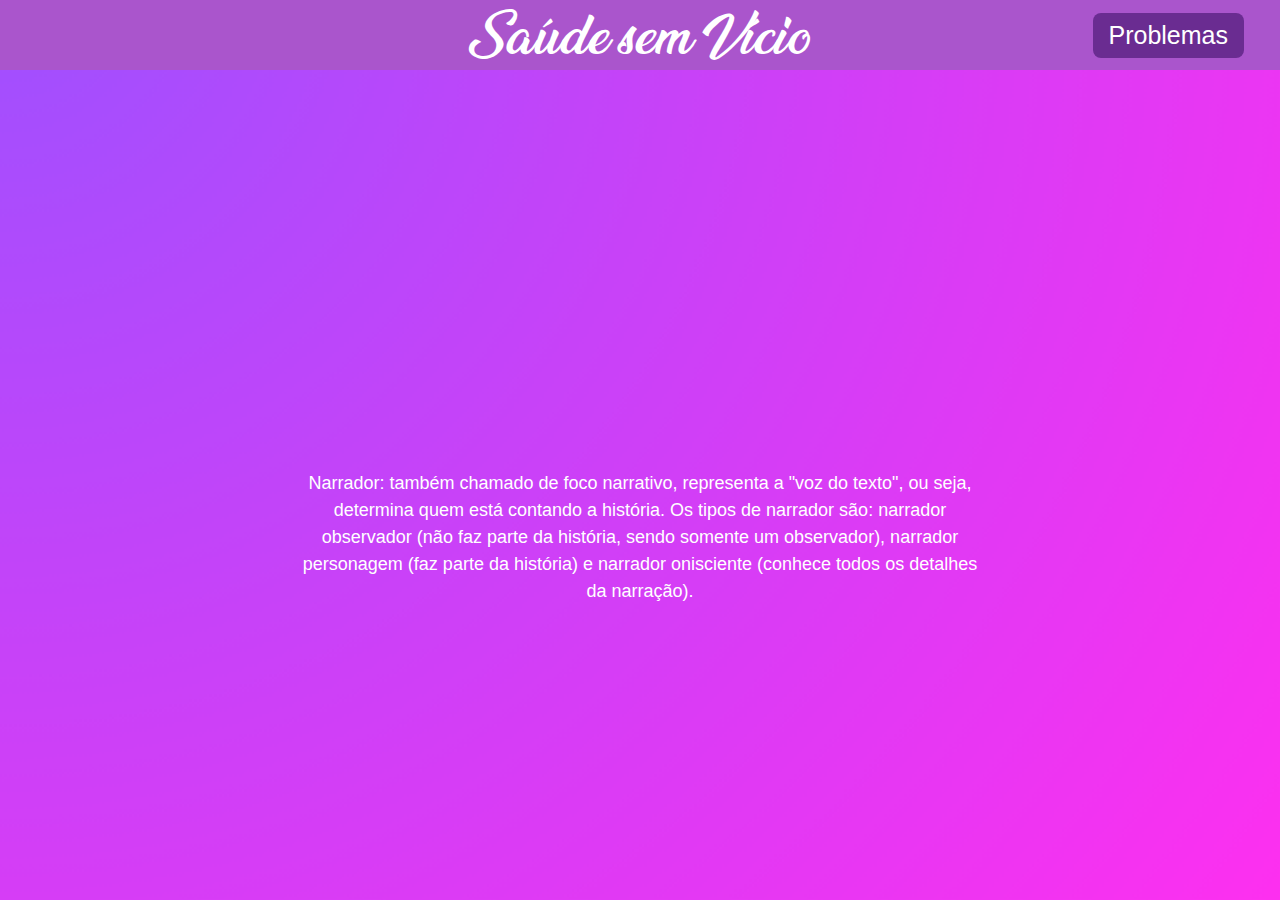
<file: index.html>
<!DOCTYPE html>
<html lang="pt-br">
  <head>
    <meta charset="UTF-8" />
    <meta name="viewport" content="width=device-width, initial-scale=1.0" />
    <title>Site da Kamila</title>
    <link rel="stylesheet" href="css/estilo.css">
    <script defer src="js/app.js"></script>
    
    <!-- Google tag (gtag.js) -->
    <script async src="https://www.googletagmanager.com/gtag/js?id=G-T8MHM346C4"></script>
    <script>
      window.dataLayer = window.dataLayer || [];
      function gtag(){dataLayer.push(arguments);}
      gtag('js', new Date());

      gtag('config', 'G-T8MHM346C4');
    </script>
  </head>
  <body>
    <header class="cabecalho">
      <nav class="navegacao">
        <h1 class="titulo">Saúde sem Vício</h1>
        <button class="botao-menu">Problemas</button>
        <ul class="lista-navegacao">
          <li><a href="htmls/pag1.html">O que são Drogas</a></li>
          <li><a href="htmls/pag2.html">Principais Drogas e Seus Efeitos</a></li>
          <li><a href="htmls/pag3.html">Como o Vício Atua no Corpo e na Mente</a></li>
          <li><a href="htmls/pag4.html">Prevenção e Saúde Mental</a></li>
          <li><a href="htmls/pag5.html">Tratamento e Recuperação</a></li>
        </ul>
      </nav>
    </header>
    <div class="conteudo">
      <div class="video-container">
        <iframe width="560" height="315" src="https://www.youtube.com/embed/VfYkT_8Mtjc?si=nYWTh8otQkU3OTLw" title="YouTube video player" frameborder="0" allow="accelerometer; autoplay; clipboard-write; encrypted-media; gyroscope; picture-in-picture; web-share" referrerpolicy="strict-origin-when-cross-origin" allowfullscreen>
          
        </iframe>
      </div>
    
      <p class="descricao">
        Narrador: também chamado de foco narrativo, representa a "voz do texto", ou seja, determina quem está contando a história. Os tipos de narrador são: narrador observador (não faz parte da história, sendo somente um observador), narrador personagem (faz parte da história) e narrador onisciente (conhece todos os detalhes da narração).
      </p>
    </div>
  </body>
</html>
</file>
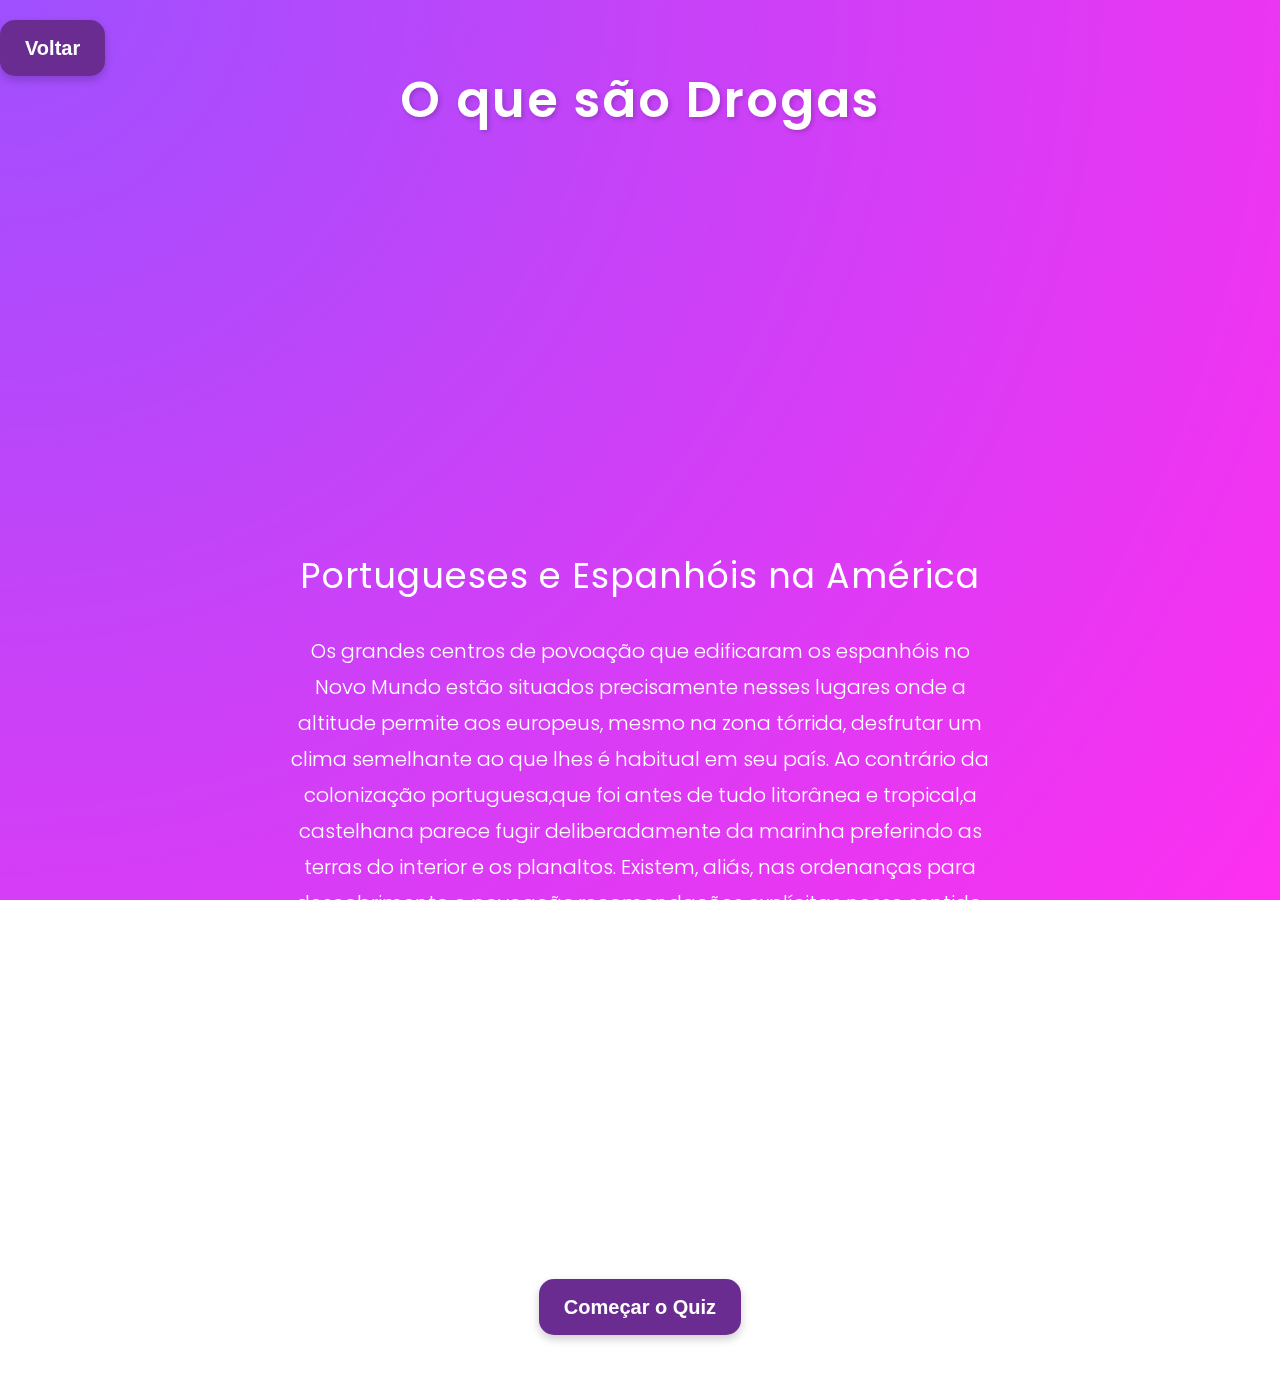
<file: htmls/pag1.html>
<!DOCTYPE html>
<html lang="pt-br">
<head>
    <meta charset="UTF-8">
    <meta name="viewport" content="width=device-width, initial-scale=1.0">
    <title>Site da Kamila</title>
    <link rel="stylesheet" href="../css/estiloPag.css" />

    <!-- Google tag (gtag.js) -->
    <script async src="https://www.googletagmanager.com/gtag/js?id=G-T8MHM346C4"></script>
    <script>
      window.dataLayer = window.dataLayer || [];
      function gtag(){dataLayer.push(arguments);}
      gtag('js', new Date());

      gtag('config', 'G-T8MHM346C4');
    </script>
</head>
<body>
    <img src="../assets/imgFundo.png" alt="telaFundo">
    <div>
        <a href="../index.html" class="retorno">Voltar</a>
    </div>
    <div class="conteudo">
        <h1 class="titulo">O que são Drogas</h1>
        <div class="video-container">
            <iframe width="560" height="315" src="https://www.youtube.com/embed/VfYkT_8Mtjc?si=nYWTh8otQkU3OTLw" title="YouTube video player" frameborder="0" allow="accelerometer; autoplay; clipboard-write; encrypted-media; gyroscope; picture-in-picture; web-share" referrerpolicy="strict-origin-when-cross-origin" allowfullscreen>
              
            </iframe>
          </div>
        <h2 class="t2">Portugueses e Espanhóis na América</h2>
        <p class="text">
            Os grandes centros de povoação que edificaram os espanhóis no Novo Mundo estão situados precisamente nesses lugares onde a altitude permite aos europeus, mesmo na zona tórrida, desfrutar um clima semelhante ao que lhes é habitual em seu país.

            Ao contrário da colonização portuguesa,que foi antes de tudo litorânea e tropical,a castelhana parece fugir deliberadamente da marinha preferindo as terras do interior e os planaltos. Existem, aliás, nas ordenanças para descobrimento e povoação,recomendações explícitas nesse sentido.

            Não se escolham, diz o legislador, sítios para povoação em lugares marítimos,devido ao perigo que há neles de corsários e por não serem tão sadios, e porque a gente desses lugares não se aplica em lavrar e em cultivar a terra, nem se formam tão bem os costumes. Só em caso de haver bons portos é que se poderiam instalar povoações novas ao longo da orla marítima e ainda assim apenas aquela que fossem verdadeiramente indipensáveis para que se facilitasse a entrada, o comércio e a defesa da terra.
        </p>
        <div>
            <a href="https://kahoot.it/solo/?quizId=64c4b659-a87e-4ce4-89fb-2ae26a4c4b4b" target="_blank" class="quiz">Começar o Quiz</a>
        </div>
    </div>
</body>
</html>
</file>
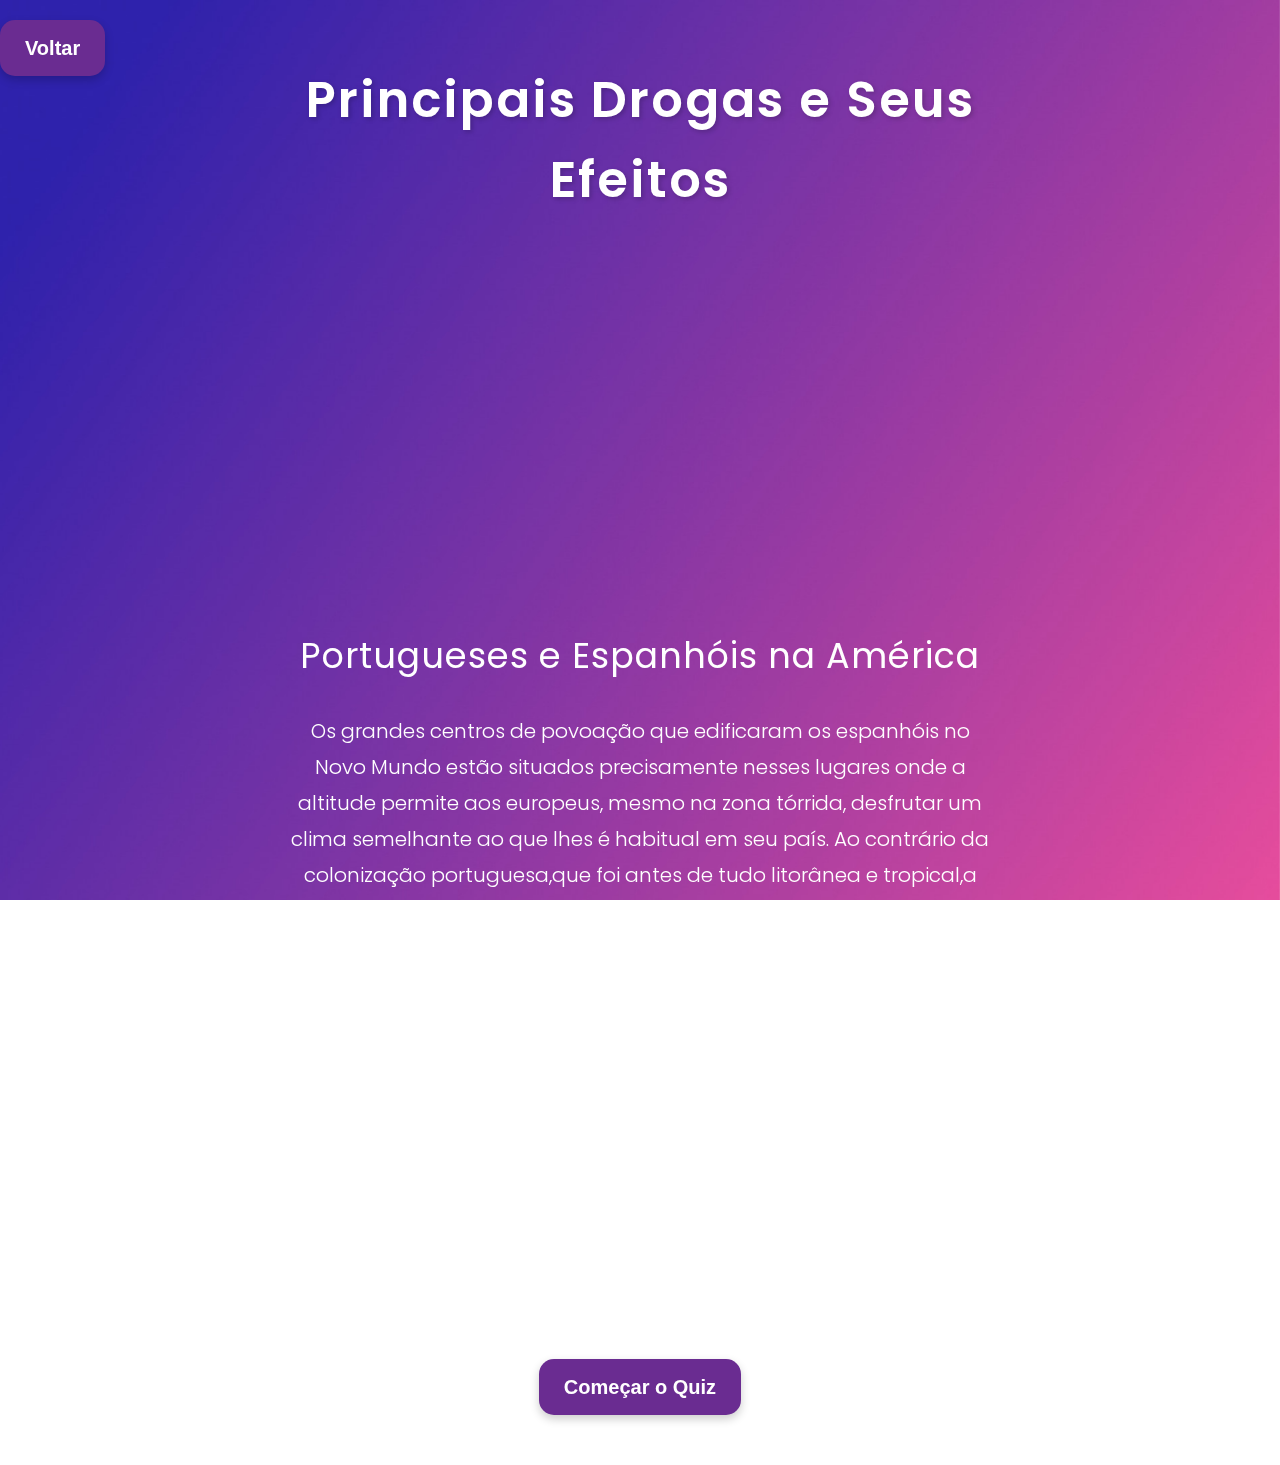
<file: htmls/pag2.html>
<!DOCTYPE html>
<html lang="en">
<head>
    <meta charset="UTF-8">
    <meta name="viewport" content="width=device-width, initial-scale=1.0">
    <title>Site da Kamila</title>
    <link rel="stylesheet" href="../css/estiloPag.css" />

    <!-- Google tag (gtag.js) -->
    <script async src="https://www.googletagmanager.com/gtag/js?id=G-T8MHM346C4"></script>
    <script>
      window.dataLayer = window.dataLayer || [];
      function gtag(){dataLayer.push(arguments);}
      gtag('js', new Date());

      gtag('config', 'G-T8MHM346C4');
    </script>
</head>
<body>
    <img src="../assets/bg.jpg" alt="telaFundo">
    <div>
        <a href="../index.html" class="retorno">Voltar</a>
    </div>
    <div class="conteudo">
        <h1 class="titulo">Principais Drogas e Seus Efeitos</h1>
        <div class="video-container">
            <iframe width="560" height="315" src="https://www.youtube.com/embed/VfYkT_8Mtjc?si=nYWTh8otQkU3OTLw" title="YouTube video player" frameborder="0" allow="accelerometer; autoplay; clipboard-write; encrypted-media; gyroscope; picture-in-picture; web-share" referrerpolicy="strict-origin-when-cross-origin" allowfullscreen>
              
            </iframe>
          </div>
        <h2 class="t2">Portugueses e Espanhóis na América</h2>
        <p class="text">
            Os grandes centros de povoação que edificaram os espanhóis no Novo Mundo estão situados precisamente nesses lugares onde a altitude permite aos europeus, mesmo na zona tórrida, desfrutar um clima semelhante ao que lhes é habitual em seu país.

            Ao contrário da colonização portuguesa,que foi antes de tudo litorânea e tropical,a castelhana parece fugir deliberadamente da marinha preferindo as terras do interior e os planaltos. Existem, aliás, nas ordenanças para descobrimento e povoação,recomendações explícitas nesse sentido.

            Não se escolham, diz o legislador, sítios para povoação em lugares marítimos,devido ao perigo que há neles de corsários e por não serem tão sadios, e porque a gente desses lugares não se aplica em lavrar e em cultivar a terra, nem se formam tão bem os costumes. Só em caso de haver bons portos é que se poderiam instalar povoações novas ao longo da orla marítima e ainda assim apenas aquela que fossem verdadeiramente indipensáveis para que se facilitasse a entrada, o comércio e a defesa da terra.
        </p>
        <div>
            <a href="https://kahoot.it/solo/?quizId=64c4b659-a87e-4ce4-89fb-2ae26a4c4b4b" target="_blank" class="quiz">Começar o Quiz</a>
        </div>
    </div>
</body>
</html>
</file>
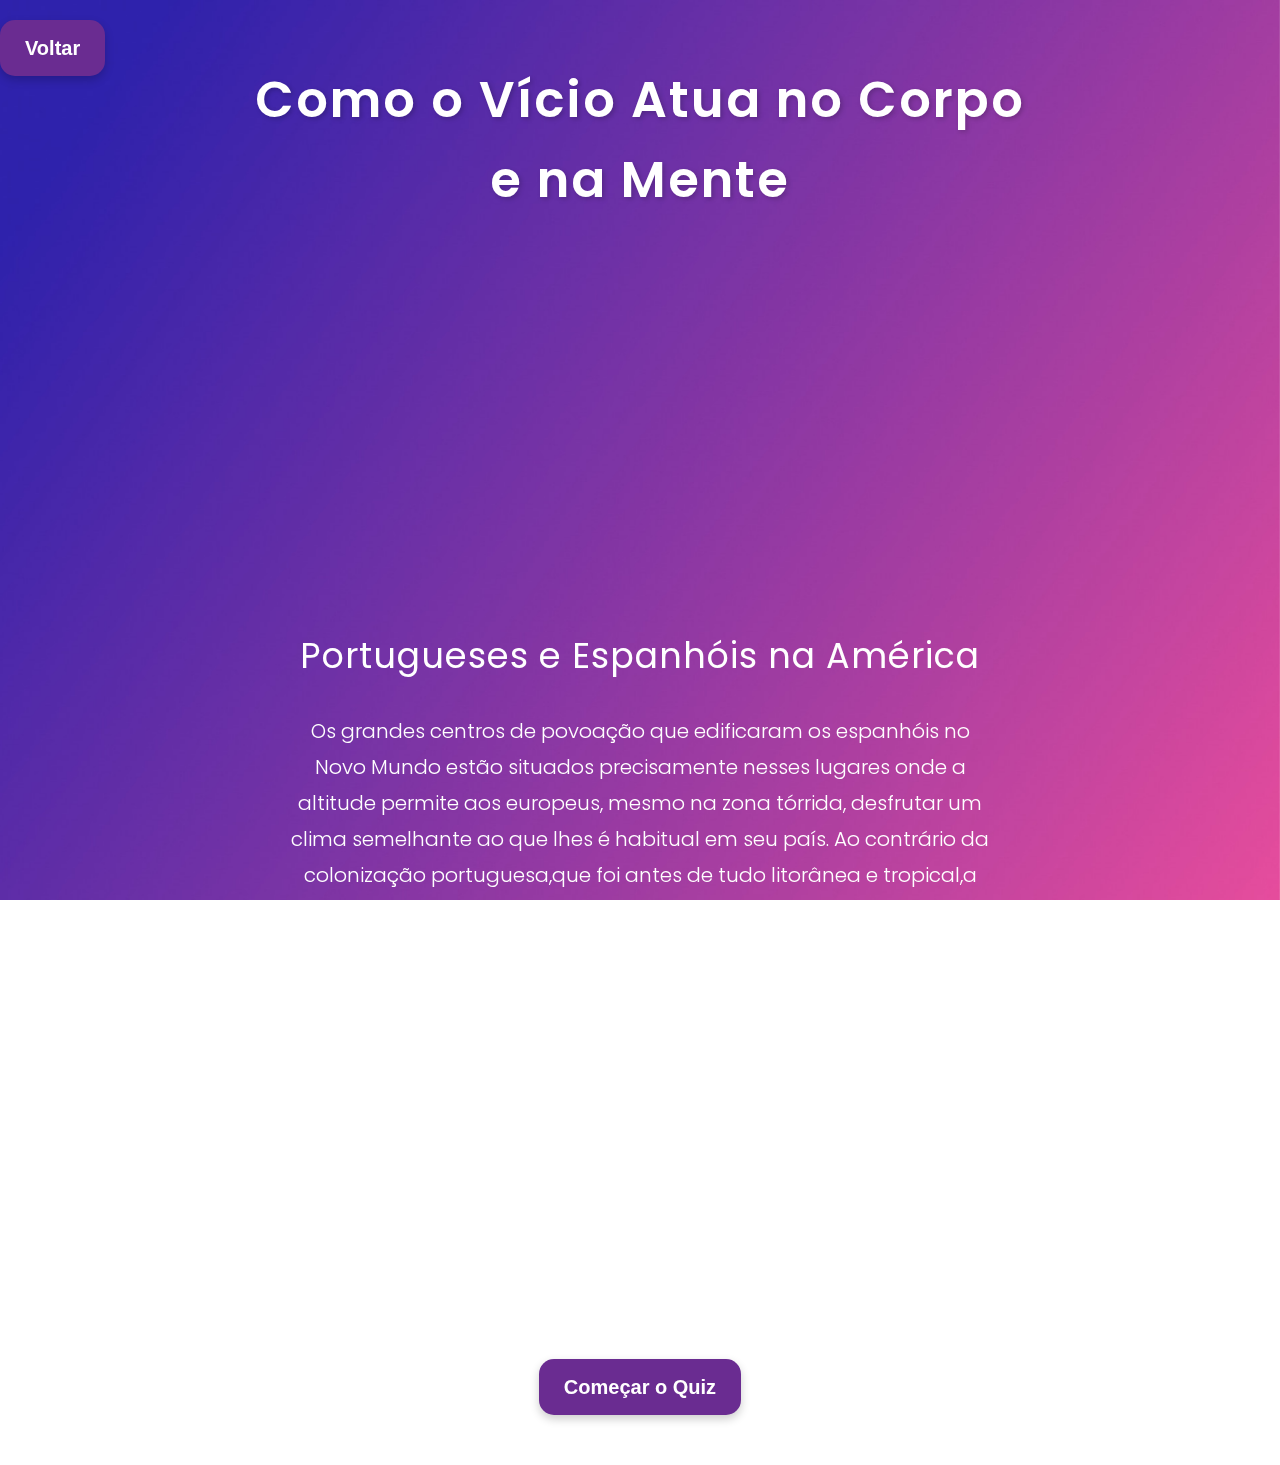
<file: htmls/pag3.html>
<!DOCTYPE html>
<html lang="en">
<head>
    <meta charset="UTF-8">
    <meta name="viewport" content="width=device-width, initial-scale=1.0">
    <title>Site da Kamila</title>
    <link rel="stylesheet" href="../css/estiloPag.css" />

    <!-- Google tag (gtag.js) -->
    <script async src="https://www.googletagmanager.com/gtag/js?id=G-T8MHM346C4"></script>
    <script>
      window.dataLayer = window.dataLayer || [];
      function gtag(){dataLayer.push(arguments);}
      gtag('js', new Date());

      gtag('config', 'G-T8MHM346C4');
    </script>
</head>
<body>
    <img src="../assets/bg.jpg" alt="telaFundo">
    <div>
        <a href="../index.html" class="retorno">Voltar</a>
    </div>
    <div class="conteudo">
        <h1 class="titulo">Como o Vício Atua no Corpo e na Mente</h1>
        <div class="video-container">
            <iframe width="560" height="315" src="https://www.youtube.com/embed/VfYkT_8Mtjc?si=nYWTh8otQkU3OTLw" title="YouTube video player" frameborder="0" allow="accelerometer; autoplay; clipboard-write; encrypted-media; gyroscope; picture-in-picture; web-share" referrerpolicy="strict-origin-when-cross-origin" allowfullscreen>
              
            </iframe>
          </div>
        <h2 class="t2">Portugueses e Espanhóis na América</h2>
        <p class="text">
            Os grandes centros de povoação que edificaram os espanhóis no Novo Mundo estão situados precisamente nesses lugares onde a altitude permite aos europeus, mesmo na zona tórrida, desfrutar um clima semelhante ao que lhes é habitual em seu país.

            Ao contrário da colonização portuguesa,que foi antes de tudo litorânea e tropical,a castelhana parece fugir deliberadamente da marinha preferindo as terras do interior e os planaltos. Existem, aliás, nas ordenanças para descobrimento e povoação,recomendações explícitas nesse sentido.

            Não se escolham, diz o legislador, sítios para povoação em lugares marítimos,devido ao perigo que há neles de corsários e por não serem tão sadios, e porque a gente desses lugares não se aplica em lavrar e em cultivar a terra, nem se formam tão bem os costumes. Só em caso de haver bons portos é que se poderiam instalar povoações novas ao longo da orla marítima e ainda assim apenas aquela que fossem verdadeiramente indipensáveis para que se facilitasse a entrada, o comércio e a defesa da terra.
        </p>
        <div>
            <a href="https://kahoot.it/solo/?quizId=64c4b659-a87e-4ce4-89fb-2ae26a4c4b4b" target="_blank" class="quiz">Começar o Quiz</a>
        </div>
    </div>
</body>
</html>
</file>
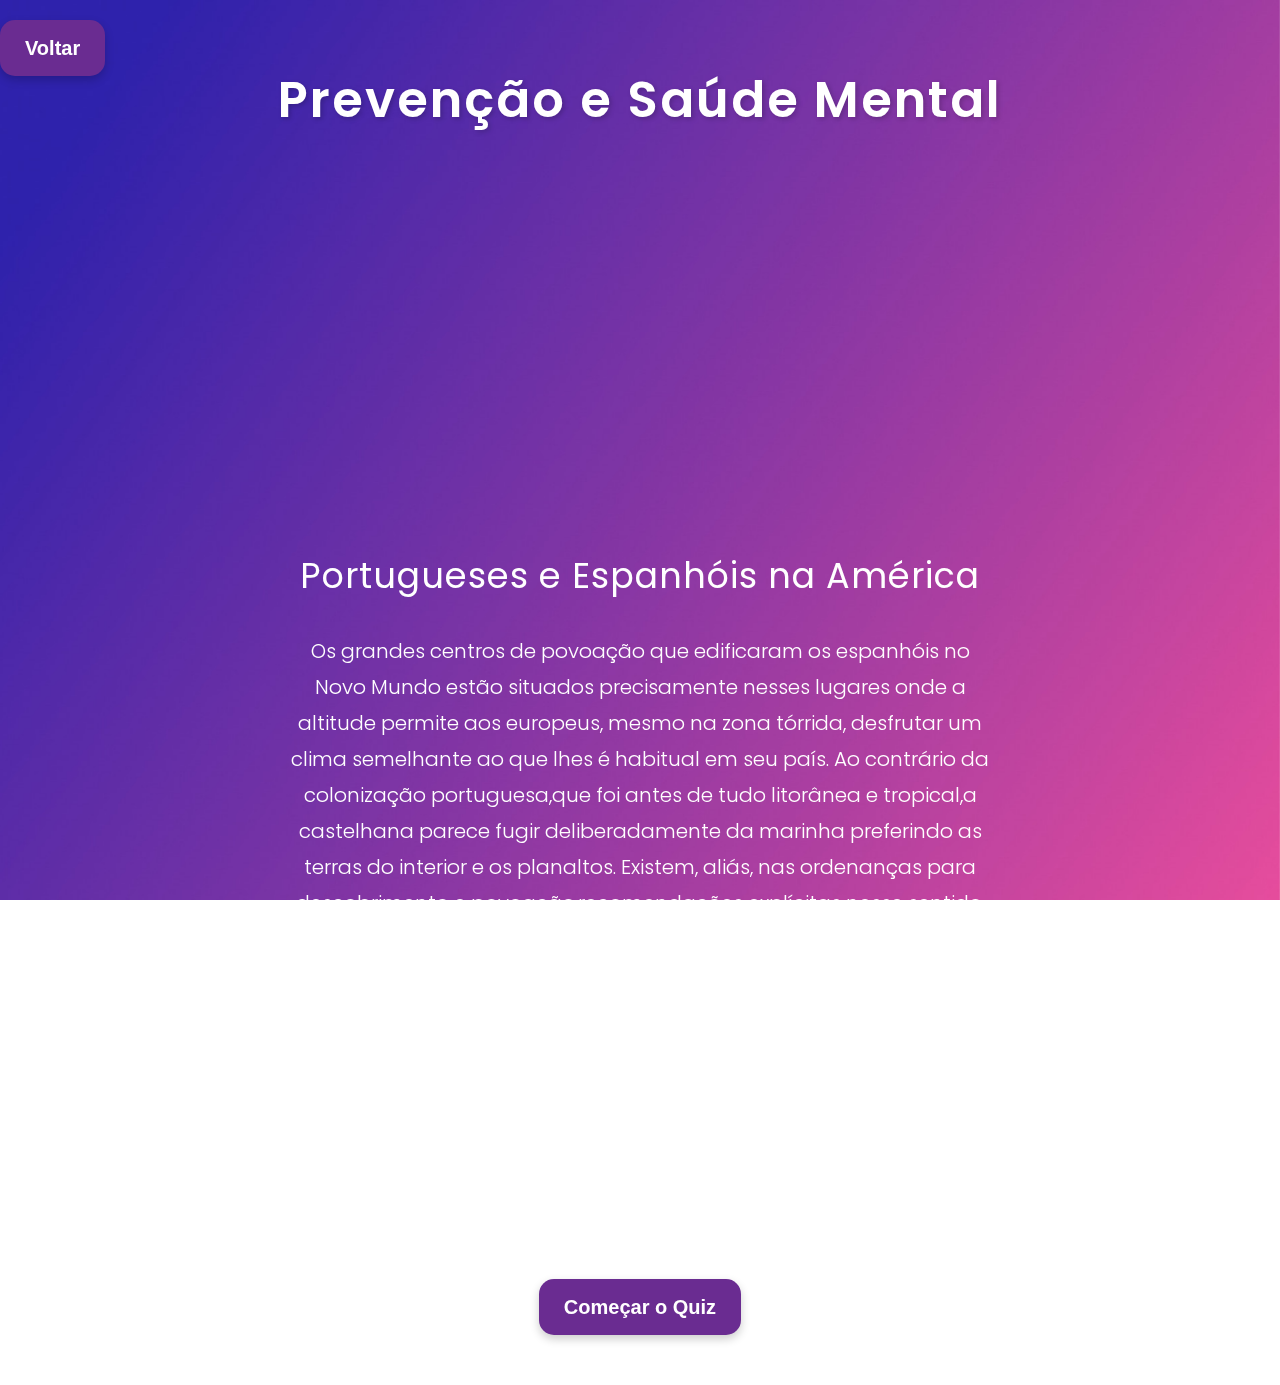
<file: htmls/pag4.html>
<!DOCTYPE html>
<html lang="en">
<head>
    <meta charset="UTF-8">
    <meta name="viewport" content="width=device-width, initial-scale=1.0">
    <title>Site da Kamila</title>
    <link rel="stylesheet" href="../css/estiloPag.css" />

    <!-- Google tag (gtag.js) -->
    <script async src="https://www.googletagmanager.com/gtag/js?id=G-T8MHM346C4"></script>
    <script>
      window.dataLayer = window.dataLayer || [];
      function gtag(){dataLayer.push(arguments);}
      gtag('js', new Date());

      gtag('config', 'G-T8MHM346C4');
    </script>
</head>
<body>
    <img src="../assets/bg.jpg" alt="telaFundo">
    <div>
        <a href="../index.html" class="retorno">Voltar</a>
    </div>
    <div class="conteudo">
        <h1 class="titulo">Prevenção e Saúde Mental</h1>
        <div class="video-container">
            <iframe width="560" height="315" src="https://www.youtube.com/embed/VfYkT_8Mtjc?si=nYWTh8otQkU3OTLw" title="YouTube video player" frameborder="0" allow="accelerometer; autoplay; clipboard-write; encrypted-media; gyroscope; picture-in-picture; web-share" referrerpolicy="strict-origin-when-cross-origin" allowfullscreen>
              
            </iframe>
          </div>
        <h2 class="t2">Portugueses e Espanhóis na América</h2>
        <p class="text">
            Os grandes centros de povoação que edificaram os espanhóis no Novo Mundo estão situados precisamente nesses lugares onde a altitude permite aos europeus, mesmo na zona tórrida, desfrutar um clima semelhante ao que lhes é habitual em seu país.

            Ao contrário da colonização portuguesa,que foi antes de tudo litorânea e tropical,a castelhana parece fugir deliberadamente da marinha preferindo as terras do interior e os planaltos. Existem, aliás, nas ordenanças para descobrimento e povoação,recomendações explícitas nesse sentido.

            Não se escolham, diz o legislador, sítios para povoação em lugares marítimos,devido ao perigo que há neles de corsários e por não serem tão sadios, e porque a gente desses lugares não se aplica em lavrar e em cultivar a terra, nem se formam tão bem os costumes. Só em caso de haver bons portos é que se poderiam instalar povoações novas ao longo da orla marítima e ainda assim apenas aquela que fossem verdadeiramente indipensáveis para que se facilitasse a entrada, o comércio e a defesa da terra.
        </p>
        <div>
            <a href="https://kahoot.it/solo/?quizId=64c4b659-a87e-4ce4-89fb-2ae26a4c4b4b" target="_blank" class="quiz">Começar o Quiz</a>
        </div>
    </div>
</body>
</html>
</file>
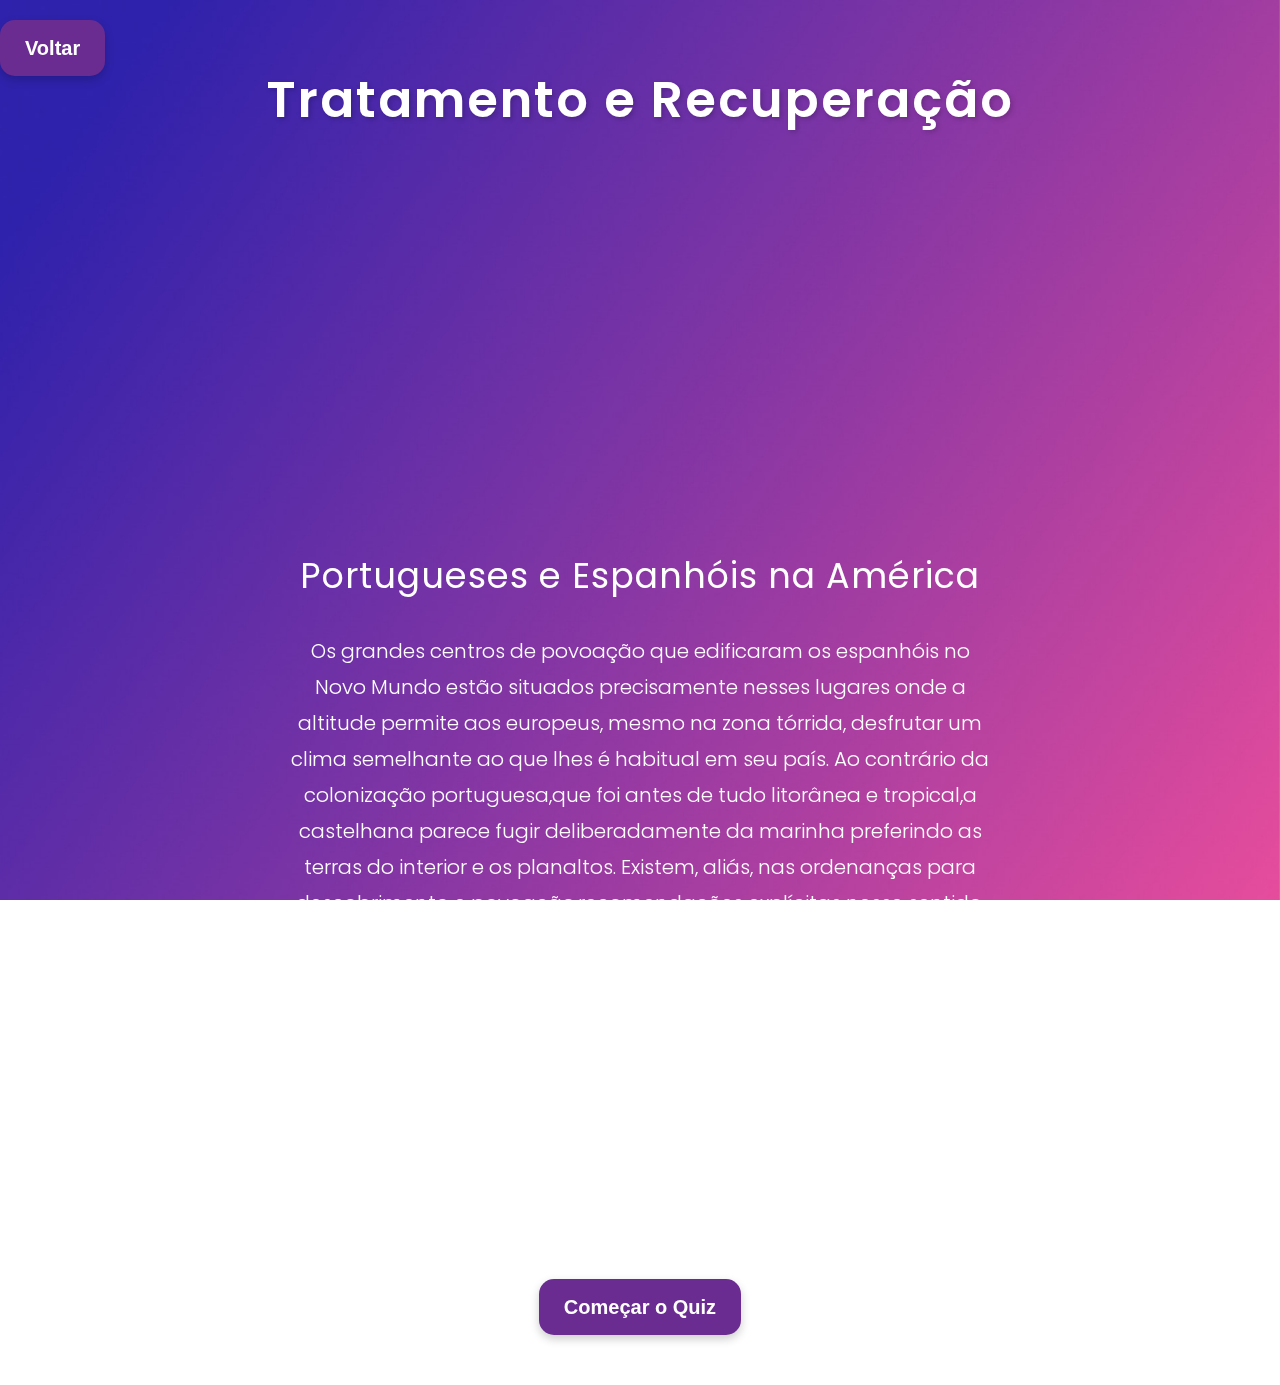
<file: htmls/pag5.html>
<!DOCTYPE html>
<html lang="en">
<head>
    <meta charset="UTF-8">
    <meta name="viewport" content="width=device-width, initial-scale=1.0">
    <title>Site da Kamila</title>
    <link rel="stylesheet" href="../css/estiloPag.css" />

    <!-- Google tag (gtag.js) -->
    <script async src="https://www.googletagmanager.com/gtag/js?id=G-T8MHM346C4"></script>
    <script>
      window.dataLayer = window.dataLayer || [];
      function gtag(){dataLayer.push(arguments);}
      gtag('js', new Date());

      gtag('config', 'G-T8MHM346C4');
    </script>
</head>
<body>
    <img src="../assets/bg.jpg" alt="telaFundo">
    <div>
        <a href="../index.html" class="retorno">Voltar</a>
    </div>
    <div class="conteudo">
        <h1 class="titulo">Tratamento e Recuperação</h1>
        <div class="video-container">
            <iframe width="560" height="315" src="https://www.youtube.com/embed/VfYkT_8Mtjc?si=nYWTh8otQkU3OTLw" title="YouTube video player" frameborder="0" allow="accelerometer; autoplay; clipboard-write; encrypted-media; gyroscope; picture-in-picture; web-share" referrerpolicy="strict-origin-when-cross-origin" allowfullscreen>
              
            </iframe>
          </div>
        <h2 class="t2">Portugueses e Espanhóis na América</h2>
        <p class="text">
            Os grandes centros de povoação que edificaram os espanhóis no Novo Mundo estão situados precisamente nesses lugares onde a altitude permite aos europeus, mesmo na zona tórrida, desfrutar um clima semelhante ao que lhes é habitual em seu país.

            Ao contrário da colonização portuguesa,que foi antes de tudo litorânea e tropical,a castelhana parece fugir deliberadamente da marinha preferindo as terras do interior e os planaltos. Existem, aliás, nas ordenanças para descobrimento e povoação,recomendações explícitas nesse sentido.

            Não se escolham, diz o legislador, sítios para povoação em lugares marítimos,devido ao perigo que há neles de corsários e por não serem tão sadios, e porque a gente desses lugares não se aplica em lavrar e em cultivar a terra, nem se formam tão bem os costumes. Só em caso de haver bons portos é que se poderiam instalar povoações novas ao longo da orla marítima e ainda assim apenas aquela que fossem verdadeiramente indipensáveis para que se facilitasse a entrada, o comércio e a defesa da terra.
        </p>
        <div>
            <a href="https://kahoot.it/solo/?quizId=64c4b659-a87e-4ce4-89fb-2ae26a4c4b4b" target="_blank" class="quiz">Começar o Quiz</a>
        </div>
    </div>
</body>
</html>
</file>
<file: css/estiloPag.css>
/* Importação de Fonte Personalizada */
@import url('https://fonts.googleapis.com/css2?family=Poppins:wght@300;400;600&display=swap');

/* Estilos Globais */
body {
  font-family: 'Poppins', sans-serif;
  line-height: 1.6;
  margin: 0;
  padding: 0;
}

/* Títulos Principais */
.titulo {
  font-size: 50px;
  font-weight: 600;
  letter-spacing: 2px;
  color: white;
  text-shadow: 2px 2px 5px rgba(0, 0, 0, 0.2);
  transition: transform 0.3s ease-in-out;
  margin-top: -36px;
}

.titulo:hover {
  transform: scale(1.05);
}

/* Subtítulos */
.t2 {
  color: white;
  font-size: 35px;
  font-weight: 400;
  letter-spacing: 1px;
}

/* Texto Normal */
.text {
  color: white;
  font-size: 20px;
  font-weight: 300;
  line-height: 1.8;
  max-width: 700px;
  margin: 0 auto;
  margin-bottom: 60px;
}

/* Container Principal */
.conteudo {
  display: flex;
  flex-direction: column;
  align-items: center;
  justify-content: center;
  width: 90%;
  max-width: 800px;
  padding-top: 20px;
  margin: 0 auto;
  text-align: center;
}

a {
  font-family: sans-serif;
  text-decoration: none;
}

.retorno {
  font-size: 20px;
  color: white;
  transition: opacity 0.5s ease-in-out, transform 0.3s ease-in-out;
  background: #6a2c91;
  border-radius: 15px;
  padding: 12px 25px;
  display: inline-block;
  text-decoration: none;
  box-shadow: 0px 4px 10px rgba(0, 0, 0, 0.2);
  font-weight: 600;
  text-align: center;
  margin-top: 20px;
}

.retorno:hover {
  opacity: 0.8;
  transform: scale(1.05);
}

.quiz {
  font-size: 20px;
  color: white;
  transition: opacity 0.5s ease-in-out, transform 0.3s ease-in-out;
  background: #6a2c91;
  border-radius: 15px;
  padding: 12px 25px;
  display: inline-block;
  text-decoration: none;
  box-shadow: 0px 4px 10px rgba(0, 0, 0, 0.2);
  font-weight: 600;
  text-align: center;
  margin-top: 10px;
  margin-bottom: 50px;
}

.quiz:hover {
  opacity: 0.8;
  transform: scale(1.05);
}

img {
  position: fixed;
  top: 0;
  left: 0;
  width: 100%;
  height: 100%;
  z-index: -1;
  object-fit: cover;
}

.video-container {
  width: 100%;
  display: flex;
  justify-content: center;
  margin-bottom: 30px;
}

iframe {
  width: 100%;
  max-width: 560px;
  height: 315px;
}

/* Responsividade */
@media (max-width: 600px) {
  .titulo {
    font-size: 40px;
  }
  .t2 {
    font-size: 25px;
  }
  .text {
    font-size: 18px;
  }
}
</file>
<file: css/estilo.css>
/* Reset básico */
* {
  margin: 0;
  padding: 0;
  box-sizing: border-box;
}

html, body {
  width: 100%;
  height: 100%;
  font-family: Arial, sans-serif;
  overflow-x: hidden;
  background: url("../assets/imgFundo.png") no-repeat center center fixed;
  background-size: cover;
}

a {
  font-family: sans-serif;
  text-decoration: none;
}

.cabecalho {
  background: #a5c;
  padding-inline: 16px;
}

@font-face {
  font-family: "Ananda";
  src: url("../assets/Ananda\ Black\ Personal\ Use.ttf") format(truetype);
  font-weight: normal;
  font-style: normal;
}

.navegacao {
  max-width: 1280px;
  height: 70px;
  margin-inline: auto;
  display: flex;
  justify-content: space-between;
  align-items: center;
  position: relative;
  z-index: 3;
  padding: 0 20px;
}

.titulo {
  font-family: "Ananda";
  font-size: 48px;
  color: white;
  position: absolute;
  left: 50%;
  transform: translateX(-50%);
  white-space: nowrap;
  font-weight: normal;
  pointer-events: none;
}

/* Estilização do menu */
.lista-navegacao {
  position: fixed;
  top: 0;
  left: 0;
  width: 100vw;
  height: 100vh; /* Ocupa toda a altura da tela */
  background: #a5c;
  clip-path: circle(0px at 90% -15%);
  transition: clip-path 0.6s ease-out;
  display: flex;
  flex-direction: column;
  justify-content: flex-start;
  align-items: center;
  gap: 25px;
  list-style: none;
  pointer-events: none;
  z-index: 4;
  overflow-y: auto;
  padding: 70px 20px 50px; /* Ajuste o espaço superior */
  text-align: center;
}


.lista-navegacao a {
  font-size: 30px;
  color: #fff;
  opacity: 0;
  transition: opacity 0.5s ease-in-out, transform 0.3s ease-in-out;
  background: #6a2c91;
  border-radius: 15px;
  padding: 10px 15px;
  display: inline-block;
  text-decoration: none;
  box-shadow: 0px 4px 10px rgba(0, 0, 0, 0.2);
  text-align: center;
  min-width: 200px; /* Garante um tamanho mínimo */
  max-width: 90%; /* Evita que ocupe toda a tela */
}

.lista-navegacao a:hover {
  opacity: 1;
  transform: scale(1.05);
}

.botao-menu {
  display: block;
  border: none;
  background: none;
  cursor: pointer;
  font-size: 25px;
  color: #fff;
  padding: 8px 16px;
  border-radius: 8px;
  background-color: #6a2c91;
  transition: background 0.3s;
  z-index: 5;
  margin-left: auto;
}

.botao-menu:hover {
  background-color: #58257a;
}

/* Ativação do menu */
.navegacao.ativa .lista-navegacao {
  clip-path: circle(150% at 50% 50%);
  pointer-events: all;
}

.navegacao.ativa .lista-navegacao a {
  opacity: 1;
}

.navegacao.ativa .botao-menu {
  position: fixed;
  top: 26px;
  right: 16px;
}


/* Conteúdo principal */
.conteudo {
  display: flex;
  flex-direction: column;
  align-items: center;
  justify-content: center;
  width: 90%;
  max-width: 800px;
  margin: 0 auto;
  padding-top: 50px;
  text-align: center;
}

.video-container {
  width: 100%;
  display: flex;
  justify-content: center;
}

iframe {
  width: 100%;
  max-width: 560px;
  height: 315px;
}

.descricao {
  font-size: 18px;
  color: white;
  text-align: center;
  padding: 15px;
  max-width: 90%;
  margin: 20px auto;
  line-height: 1.5;
}

/* Responsividade */
@media (max-width: 768px) {
  .titulo {
    font-size: 6vw;
    position: static;
    text-align: center;
    transform: none;
  }

  .navegacao {
    flex-direction: column;
    height: auto;
    padding: 10px 0;
  }

  .botao-menu {
    font-size: 4vw;
    padding: 10px 20px;
    margin-left: 0;
  }

  .descricao {
    font-size: 16px;
    padding: 10px;
  }

  /* Ajuste do menu em telas pequenas */
  .navegacao.ativa .lista-navegacao {
    clip-path: circle(150% at 50% 50%);
  }

  .lista-navegacao {
    padding-bottom: 10vh; /* Espaço para evitar corte no final */
    height: 100vh; /* Ocupa toda a tela */
    overflow-y: auto; /* Permite rolagem caso necessário */
    padding-top: 120px;
  }

  .lista-navegacao a {
    font-size: 24px;
    padding: 12px 24px;
    min-width: 180px; /* Ajusta largura mínima */
    max-width: 85%; /* Evita que os links fiquem muito largos */
  }
}
</file>
